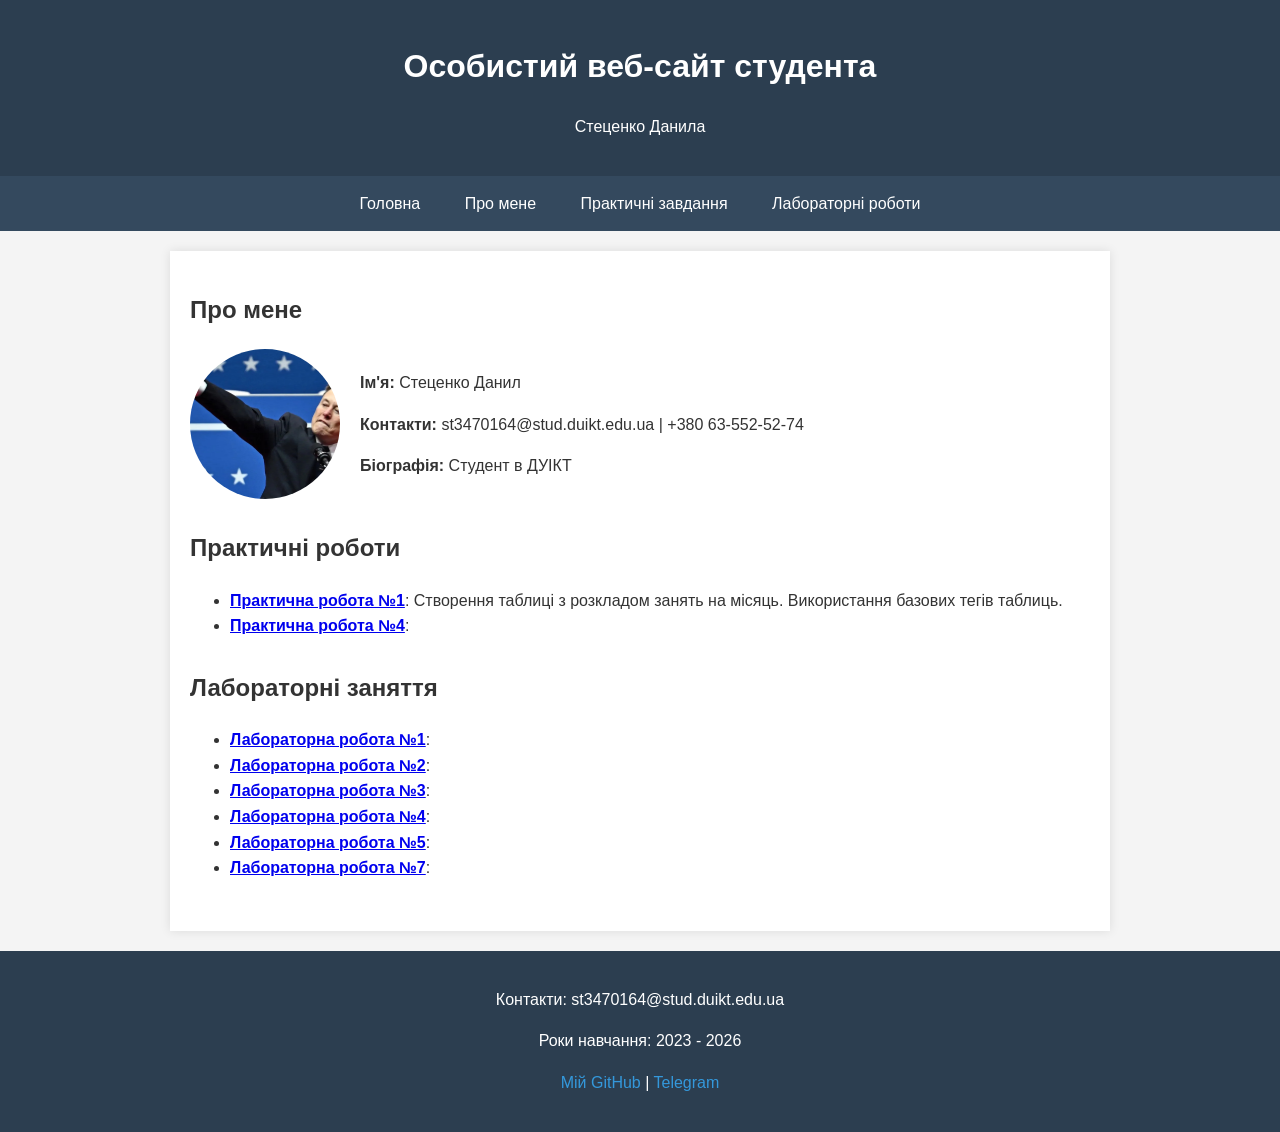
<file: index.html>
<!DOCTYPE html>
<html lang="uk">
<head>
    <meta charset="UTF-8">
    <meta name="viewport" content="width=device-width, initial-scale=1.0">
    <title>Особистий веб-сайт Стеценко Данила</title>
    <link rel="stylesheet" href="css/style.css">
</head>
<body>
    <header>
        <h1>Особистий веб-сайт студента</h1>
        <p>Стеценко Данила</p>
    </header>

    <nav>
        <ul>
            <li><a href="index.html">Головна</a></li>
            <li><a href="#about">Про мене</a></li>
            <li><a href="#practices">Практичні завдання</a></li>
            <li><a href="#labs">Лабораторні роботи</a></li>
        </ul>
    </nav>

    <main>
        <section id="about">
            <h2>Про мене</h2>
            <div class="about-content">
                <img src="img/profile.jpg" alt="Моє фото" class="profile-img">
                <div class="bio">
                    <p><strong>Ім'я:</strong> Стеценко Данил</p>
                    <p><strong>Контакти:</strong> st3470164@stud.duikt.edu.ua | +380 63-552-52-74</p>
                    <p><strong>Біографія:</strong> Студент в ДУІКТ</p>
                </div>
            </div>
        </section>

        <section id="practices">
            <h2>Практичні роботи</h2>
            <ul>
                <li>
                    <strong><a href="practices/practice1.html">Практична робота №1</a></strong>: 
                    Створення таблиці з розкладом занять на місяць. Використання базових тегів таблиць.
                </li>
                <li>
                    <strong><a href="practices/practice4.html">Практична робота №4</a></strong>: 
                    
                </li>
                </ul>
        </section>

        <section id="labs">
            <h2>Лабораторні заняття</h2>
            <ul>
                <li>
                    <strong><a href="labs/lab1.html">Лабораторна робота №1</a></strong>: 
                </li>                
                <li>
                    <strong><a href="labs/lab2.html">Лабораторна робота №2</a></strong>: 
                </li>
                <li>
                    <strong><a href="labs/lab3.html">Лабораторна робота №3</a></strong>:                     
                </li>
                <li>
                    <strong><a href="labs/lab4.html">Лабораторна робота №4</a></strong>: 
                </li>
                <li>
                    <strong><a href="labs/lab5.html">Лабораторна робота №5</a></strong>: 
                </li>
                <li>
                    <strong><a href="./labs/lab7/index.html">Лабораторна робота №7</a></strong>: 
                </li>
                </ul>
        </section>
    </main>

    <footer>
        <p>Контакти: st3470164@stud.duikt.edu.ua</p>
        <p>Роки навчання: 2023 - 2026</p>
        <p>
            <a href="https://github.com/DanylStetsenko" target="_blank">Мій GitHub</a> | 
            <a href="#" target="https://t.me/DanilStetsenko">Telegram</a>
        </p>
    </footer>
</body>
</html>
</file>
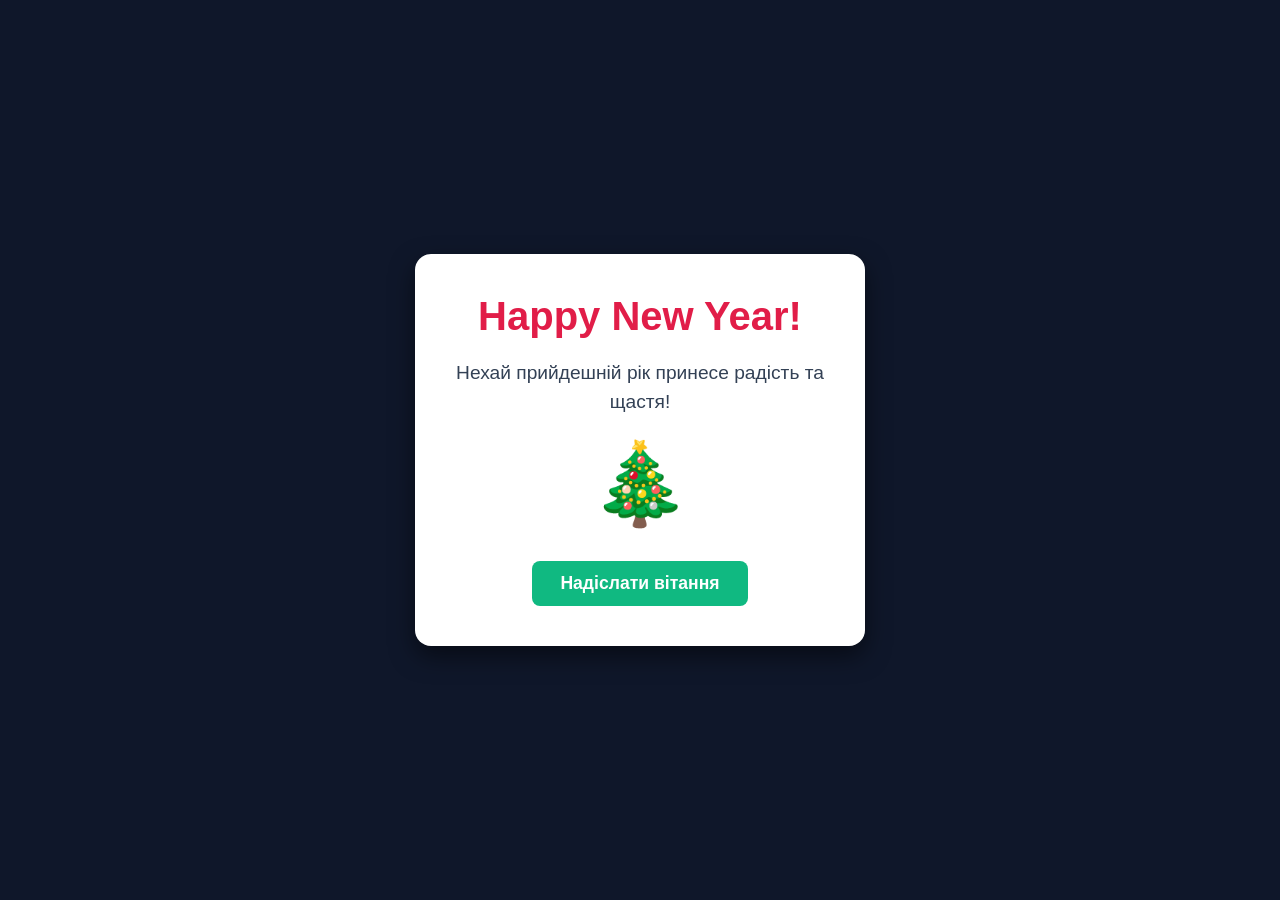
<file: labs/lab7/index.html>
<!DOCTYPE html>
<html lang="uk">
<head>
    <meta charset="UTF-8">
    <meta name="viewport" content="width=device-width, initial-scale=1.0">
    <title>Лабораторна №7</title>
    <link rel="stylesheet" href="./scss/style.css">
</head>
<body class="page">
    
    <div class="card">
        <header class="card__header">
            <h1 class="card__title">Happy New Year!</h1>
        </header>
        
        <div class="card__content">
            <p class="card__text">
                Нехай прийдешній рік принесе радість та щастя!
            </p>
            <div class="card__decoration">🎄</div>
        </div>

        <footer class="card__footer">
            <button class="btn btn--primary">Надіслати вітання</button>
        </footer>
    </div>

</body>
</html>
</file>
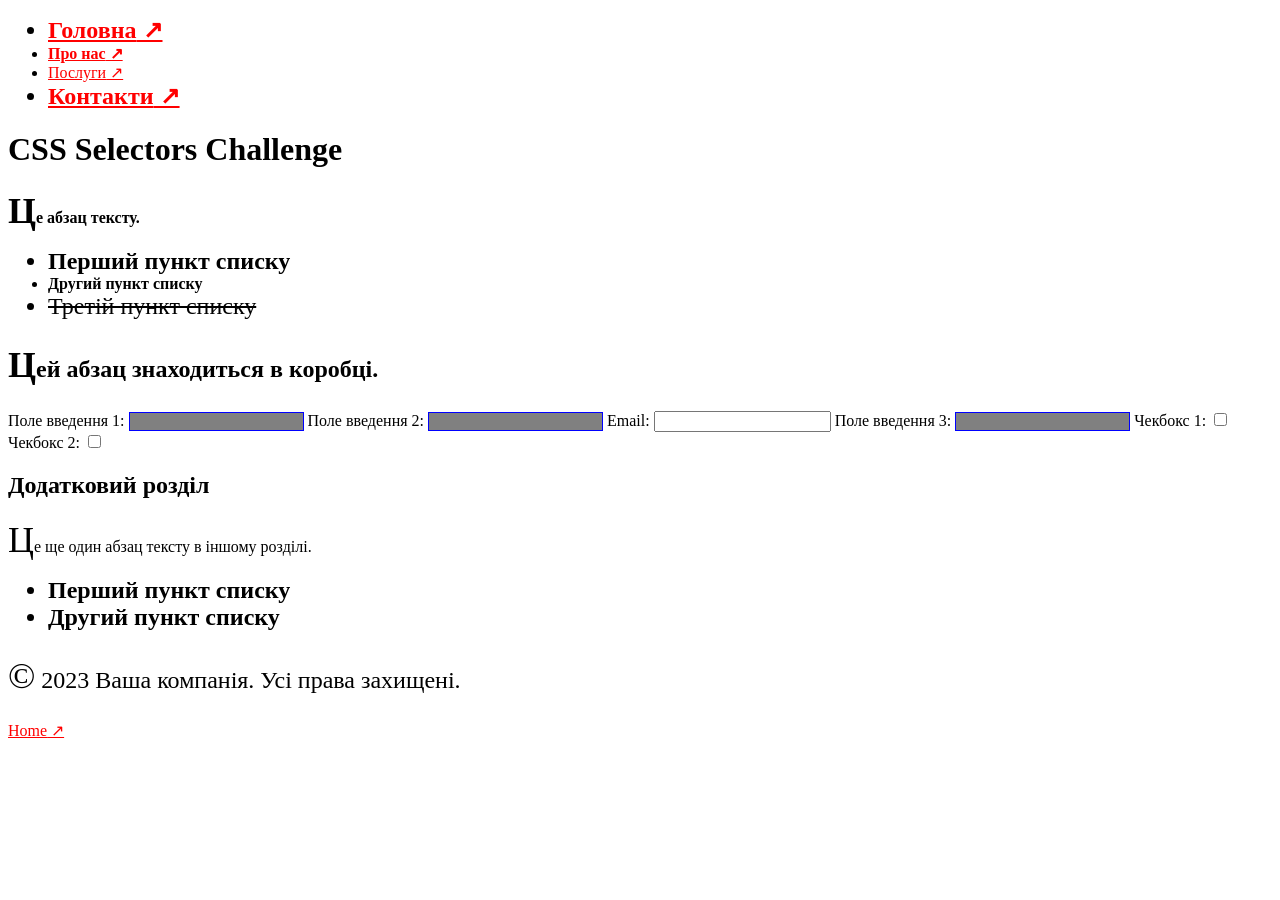
<file: labs/lab2.html>
<!DOCTYPE html>
<html lang="en">
<head>
    <meta charset="UTF-8">
    <meta name="viewport" content="width=device-width, initial-scale=1.0">
    <link rel="stylesheet" href="lab2.css">
    <title>CSS Selectors Challenge</title>
</head>
<body>
    <header>
        <nav>
            <ul>
                <li><a href="#">Головна</a></li>
                <li><a href="https://example.com">Про нас</a></li>
                <li><a href="#">Послуги</a></li>
                <li><a href="http://notrealsite.ua">Контакти</a></li>
            </ul>
        </nav>
    </header>
    <div class="container">
        <h1>CSS Selectors Challenge</h1>
        <p>Це абзац тексту.</p>
        <ul>
            <li>Перший пункт списку</li>
            <li class="special">Другий пункт списку</li>
            <li>Третій пункт списку</li>
        </ul>
        <div class="box">
            <p>Цей абзац знаходиться в коробці.</p>
        </div>
        <form>
            <label for="input1">Поле введення 1:</label>
            <input type="text" id="input1">
            <label for="input2">Поле введення 2:</label>
            <input type="text" id="input2" disabled>
            <label for="email1">Email:</label>
            <input type="email" id="email1">
            <label for="input3">Поле введення 3:</label>
            <input type="text" id="input3">
            <label for="check1">Чекбокс 1:</label>
            <input type="checkbox" id="check1">
            <label for="check2">Чекбокс 2:</label>
            <input type="checkbox" id="check2">
        </form>
    </div>
    <section>
        <h2>Додатковий розділ</h2>
        <p>Це ще один абзац тексту в іншому розділі.</p>
        <ul>
            <li>Перший пункт списку</li>
            <li>Другий пункт списку</li>
        </ul>
    </section>
    <footer>
        <p>&copy; 2023 Ваша компанія. Усі права захищені.</p>
        <a href="#">Home</a>
    </footer>
</body>
</html>
</file>
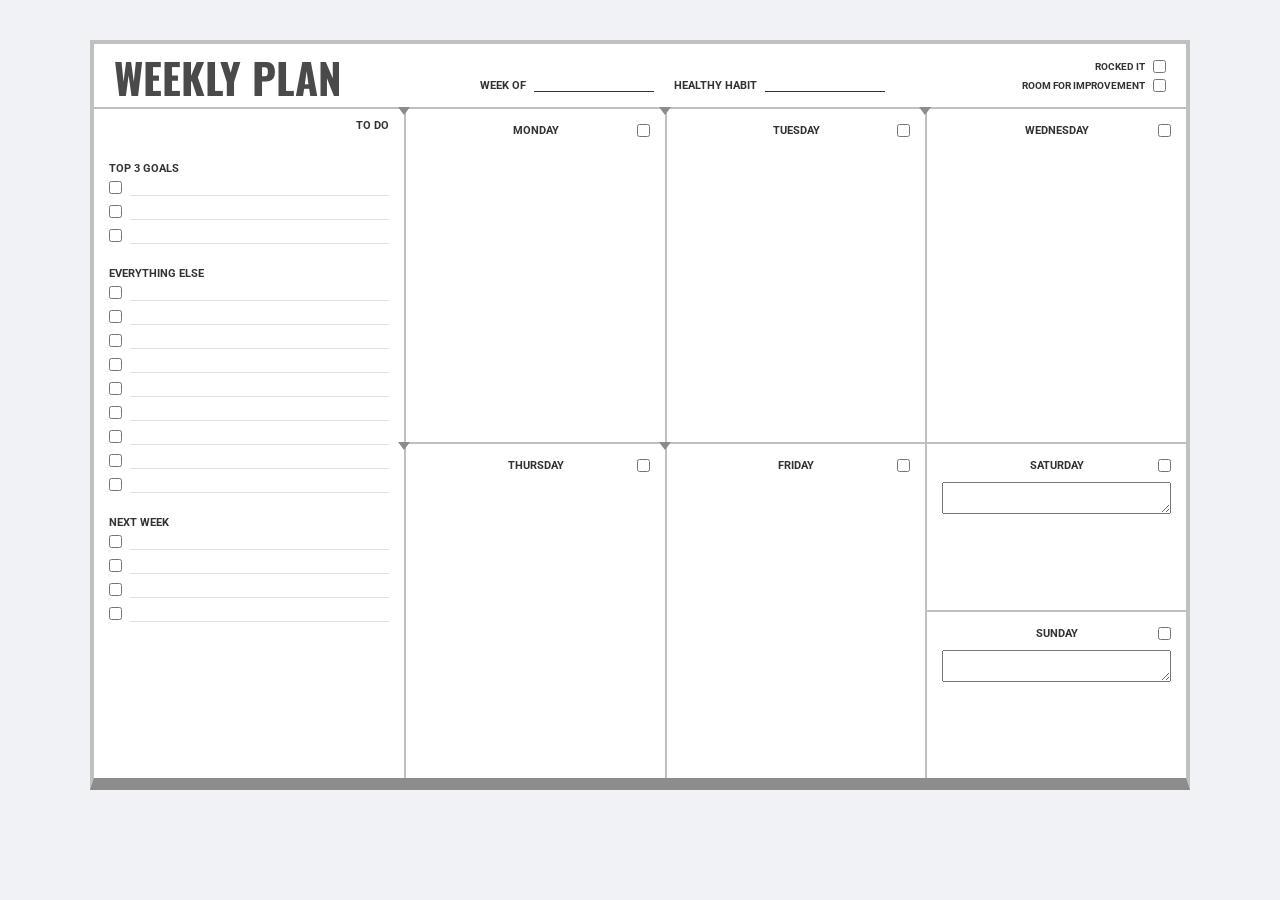
<file: labs/lab4.html>
<!DOCTYPE html>
<html lang="uk">
<head>
    <meta charset="UTF-8">
    <meta name="viewport" content="width=device-width, initial-scale=1.0">
    <title>Лабораторна робота №4 - Планер</title>
    <link href="https://fonts.googleapis.com/css2?family=Oswald:wght@500;700&family=Roboto:wght@400;700&display=swap" rel="stylesheet">
    
    <style>
        * {
            box-sizing: border-box;
            margin: 0;
            padding: 0;
        }

        body {
            background-color: #f0f2f5;
            display: flex;
            justify-content: center;
            padding: 40px 20px;
            font-family: 'Roboto', sans-serif;
            color: #333;
        }

        .planner-wrapper {
            width: 100%;
            max-width: 1100px;
            min-height: 750px;
            /* Товста нижня сіра лінія планера */
            border-bottom: 12px solid #8c8c8c;
            border-left: 4px solid #c0c0c0;
            border-right: 4px solid #c0c0c0;
            border-top: 4px solid #c0c0c0;
            background-color: #c0c0c0; 
            
            display: grid;
            grid-template-columns: 1.2fr 1fr 1fr 1fr;
            grid-template-rows: auto 1fr 1fr;
            gap: 2px;
            
            grid-template-areas:
                "head head head head"
                "todo mon tue wed"
                "todo thu fri wknd";
        }

        .header, .sidebar, .day, .sat, .sun {
            background-color: #ffffff;
            padding: 15px;
        }

        .header {
            grid-area: head;
            display: flex;
            justify-content: space-between;
            align-items: flex-end;
            padding: 15px 20px 10px;
        }

        .header-title {
            font-family: 'Oswald', sans-serif;
            font-size: 42px;
            font-weight: 700;
            color: #4a4a4a;
            line-height: 0.9;
        }

        .header-inputs {
            display: flex;
            gap: 20px;
            margin-bottom: 5px;
        }

        .input-group {
            display: flex;
            align-items: flex-end;
            gap: 8px;
            font-size: 11px;
            font-weight: bold;
        }

        .header-inputs input[type="text"] {
            border: none;
            border-bottom: 1px solid #333;
            outline: none;
            width: 120px;
            font-family: 'Roboto', sans-serif;
            font-size: 12px;
        }

        .header-checks {
            display: flex;
            flex-direction: column;
            gap: 6px;
            font-size: 10px;
            font-weight: bold;
            text-align: right;
            margin-bottom: 5px;
        }

        .check-item {
            display: flex;
            align-items: center;
            justify-content: flex-end;
            gap: 8px;
            cursor: pointer;
        }

        .sidebar {
            grid-area: todo;
            display: flex;
            flex-direction: column;
            padding-top: 10px;
        }

        .sidebar-top-text {
            text-align: right;
            font-size: 11px;
            font-weight: bold;
            margin-bottom: 15px;
        }

        .section-title {
            font-size: 11px;
            font-weight: bold;
            margin-top: 15px;
            margin-bottom: 5px;
        }

        .todo-line {
            display: flex;
            align-items: center;
            margin-bottom: 8px;
            gap: 8px;
        }

        .todo-line input[type="text"] {
            flex-grow: 1;
            border: none;
            border-bottom: 1px solid #e0e0e0;
            outline: none;
            background: transparent;
            font-family: inherit;
        }

        .day {
            display: flex;
            flex-direction: column;
            position: relative;
        }

        .day.mon { grid-area: mon; }
        .day.tue { grid-area: tue; }
        .day.wed { grid-area: wed; }
        .day.thu { grid-area: thu; }
        .day.fri { grid-area: fri; }
        
        .wknd-container {
            grid-area: wknd;
            display: flex;
            flex-direction: column;
            gap: 2px;
            background-color: #c0c0c0; 
        }
        .wknd-container .sat, .wknd-container .sun {
            flex: 1;
            display: flex;
            flex-direction: column;
        }

        .day-header {
            display: flex;
            justify-content: center; 
            align-items: center;
            position: relative;
            margin-bottom: 10px;
            font-size: 11px;
            font-weight: bold;
        }

        .day-header input[type="checkbox"] {
            position: absolute;
            right: 0; 
            cursor: pointer;
        }

        .day textarea {
            flex-grow: 1;
            border: none;
            outline: none;
            resize: none;
            font-family: 'Roboto', sans-serif;
            font-size: 13px;
            background: transparent;
        }

       
        .marker {
            position: absolute;
            top: -2px;
            left: -8px;
            width: 0;
            height: 0;
            border-left: 6px solid transparent;
            border-right: 6px solid transparent;
            border-top: 8px solid #8c8c8c;
            z-index: 10;
        }

    </style>
</head>
<body>

<div class="planner-wrapper">
  
    <div class="header">
        <div class="header-title">WEEKLY PLAN</div>
        <div class="header-inputs">
            <div class="input-group">
                <label>WEEK OF</label>
                <input type="text">
            </div>
            <div class="input-group">
                <label>HEALTHY HABIT</label>
                <input type="text">
            </div>
        </div>
        <div class="header-checks">
            <label class="check-item">ROCKED IT <input type="checkbox"></label>
            <label class="check-item">ROOM FOR IMPROVEMENT <input type="checkbox"></label>
        </div>
    </div>

    <div class="sidebar">
        <div class="sidebar-top-text">TO DO</div>
        
        <div class="section-title">TOP 3 GOALS</div>
    
        <div class="todo-line"><input type="checkbox"><input type="text"></div>
        <div class="todo-line"><input type="checkbox"><input type="text"></div>
        <div class="todo-line"><input type="checkbox"><input type="text"></div>

        <div class="section-title">EVERYTHING ELSE</div>
  
        <div class="todo-line"><input type="checkbox"><input type="text"></div>
        <div class="todo-line"><input type="checkbox"><input type="text"></div>
        <div class="todo-line"><input type="checkbox"><input type="text"></div>
        <div class="todo-line"><input type="checkbox"><input type="text"></div>
        <div class="todo-line"><input type="checkbox"><input type="text"></div>
        <div class="todo-line"><input type="checkbox"><input type="text"></div>
        <div class="todo-line"><input type="checkbox"><input type="text"></div>
        <div class="todo-line"><input type="checkbox"><input type="text"></div>
        <div class="todo-line"><input type="checkbox"><input type="text"></div>

        <div class="section-title">NEXT WEEK</div>
       
        <div class="todo-line"><input type="checkbox"><input type="text"></div>
        <div class="todo-line"><input type="checkbox"><input type="text"></div>
        <div class="todo-line"><input type="checkbox"><input type="text"></div>
        <div class="todo-line"><input type="checkbox"><input type="text"></div>
    </div>

  
    <div class="day mon">
        <div class="marker"></div> 
        <div class="day-header"><span>MONDAY</span><input type="checkbox"></div>
        <textarea></textarea>
    </div>

    <div class="day tue">
        <div class="marker"></div>
        <div class="day-header"><span>TUESDAY</span><input type="checkbox"></div>
        <textarea></textarea>
    </div>

    <div class="day wed">
        <div class="marker"></div>
        <div class="day-header"><span>WEDNESDAY</span><input type="checkbox"></div>
        <textarea></textarea>
    </div>

    <div class="day thu">
        <div class="marker"></div>
        <div class="day-header"><span>THURSDAY</span><input type="checkbox"></div>
        <textarea></textarea>
    </div>

    <div class="day fri">
        <div class="marker"></div>
        <div class="day-header"><span>FRIDAY</span><input type="checkbox"></div>
        <textarea></textarea>
    </div>

    
    <div class="wknd-container">
        <div class="sat">
            <div class="day-header"><span>SATURDAY</span><input type="checkbox"></div>
            <textarea></textarea>
        </div>
        <div class="sun">
            <div class="day-header"><span>SUNDAY</span><input type="checkbox"></div>
            <textarea></textarea>
        </div>
    </div>

</div>

</body>
</html>
</file>
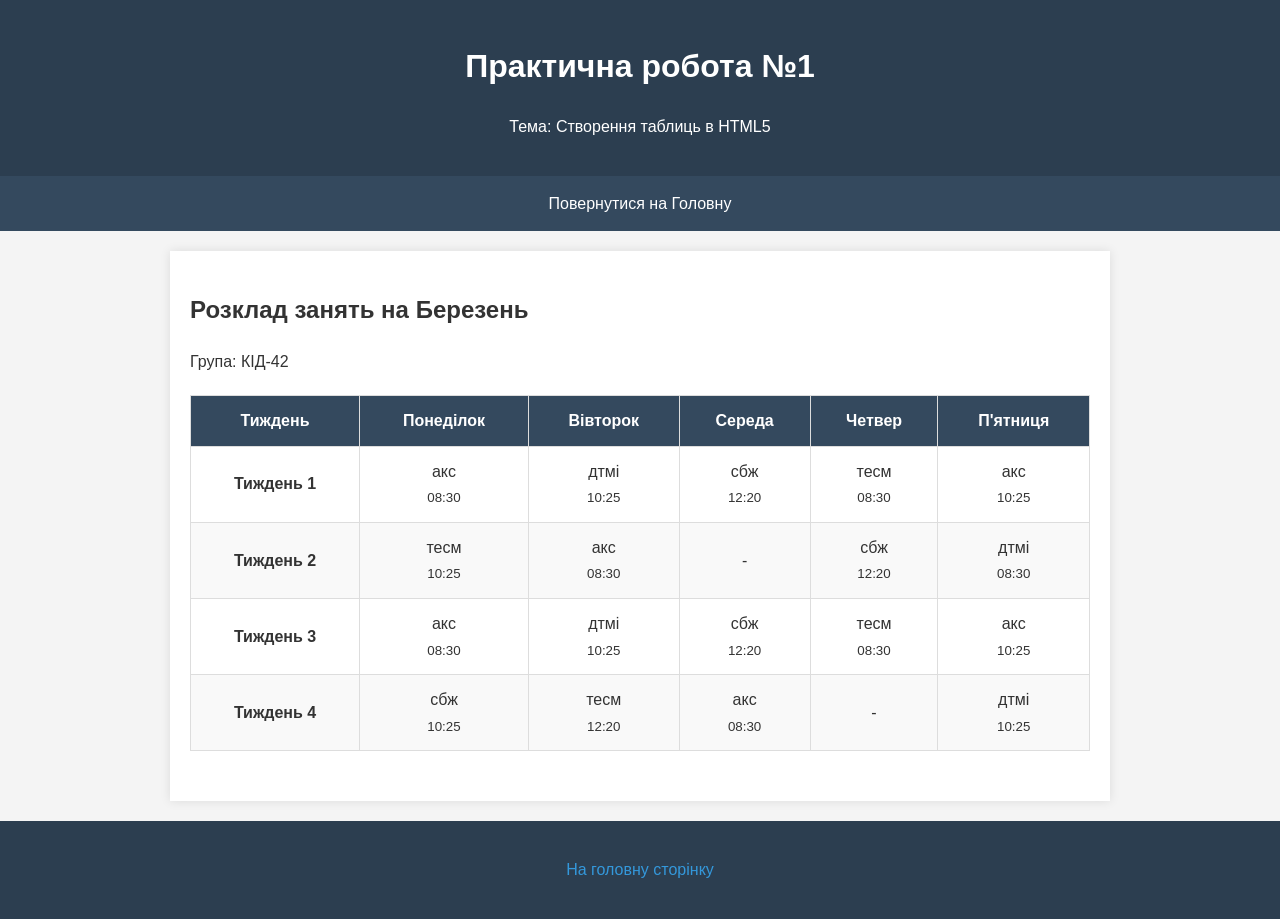
<file: practices/practice-1.html>
<!DOCTYPE html>
<html lang="uk">
<head>
    <meta charset="UTF-8">
    <meta name="viewport" content="width=device-width, initial-scale=1.0">
    <title>Практична робота №1 | Розклад</title>
    <link rel="stylesheet" href="../css/style.css">
</head>
<body>
    <header>
        <h1>Практична робота №1</h1>
        <p>Тема: Створення таблиць в HTML5</p>
    </header>

    <nav>
        <ul>
            <li><a href="../index.html">Повернутися на Головну</a></li>
        </ul>
    </nav>

    <main>
        <section>
            <h2>Розклад занять на Березень</h2>
            <p>Група: КІД-42</p>
            
            <table class="schedule-table">
                <thead>
                    <tr>
                        <th>Тиждень</th>
                        <th>Понеділок</th>
                        <th>Вівторок</th>
                        <th>Середа</th>
                        <th>Четвер</th>
                        <th>П'ятниця</th>
                    </tr>
                </thead>
                <tbody>
                    <tr>
                        <td><strong>Тиждень 1</strong></td>
                        <td>акс <br><small>08:30</small></td>
                        <td>дтмі <br><small>10:25</small></td>
                        <td>сбж <br><small>12:20</small></td>
                        <td>тесм <br><small>08:30</small></td>
                        <td>акс <br><small>10:25</small></td>
                    </tr>
                    <tr>
                        <td><strong>Тиждень 2</strong></td>
                        <td>тесм <br><small>10:25</small></td>
                        <td>акс <br><small>08:30</small></td>
                        <td>-</td>
                        <td>сбж <br><small>12:20</small></td>
                        <td>дтмі <br><small>08:30</small></td>
                    </tr>
                    <tr>
                        <td><strong>Тиждень 3</strong></td>
                        <td>акс <br><small>08:30</small></td>
                        <td>дтмі <br><small>10:25</small></td>
                        <td>сбж <br><small>12:20</small></td>
                        <td>тесм <br><small>08:30</small></td>
                        <td>акс <br><small>10:25</small></td>
                    </tr>
                    <tr>
                        <td><strong>Тиждень 4</strong></td>
                        <td>сбж <br><small>10:25</small></td>
                        <td>тесм <br><small>12:20</small></td>
                        <td>акс <br><small>08:30</small></td>
                        <td>-</td>
                        <td>дтмі <br><small>10:25</small></td>
                    </tr>
                </tbody>
            </table>
        </section>
    </main>

    <footer>
        <p><a href="../index.html">На головну сторінку</a></p>
    </footer>
</body>
</html>
</file>
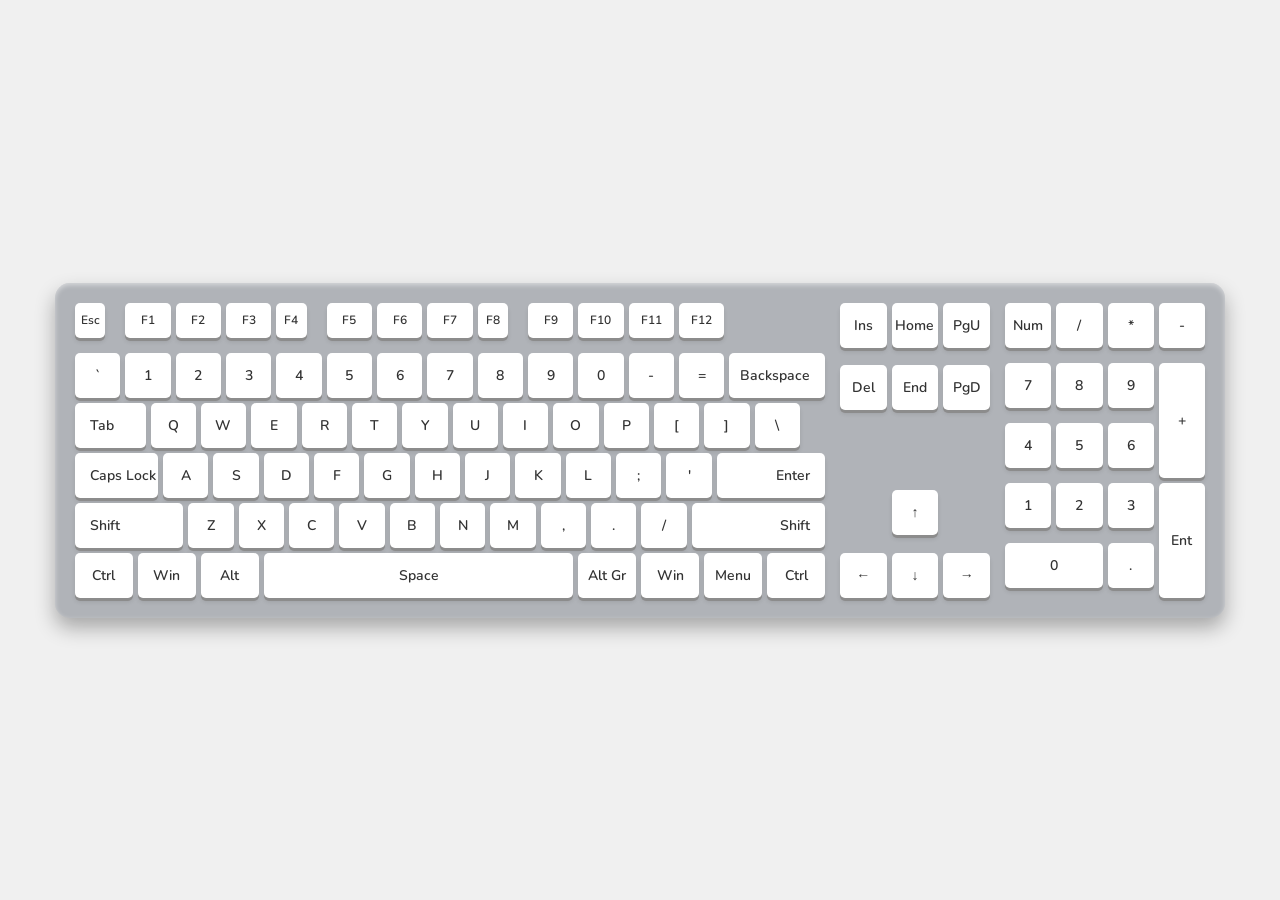
<file: practices/practice4.html>
<!DOCTYPE html>
<html lang="uk">
<head>
    <meta charset="UTF-8">
    <meta name="viewport" content="width=device-width, initial-scale=1.0">
    <title>Практична робота №4 - Клавіатура</title>
    <link href="https://fonts.googleapis.com/css2?family=Nunito:wght@400;600;700&display=swap" rel="stylesheet">
    
    <style>
        body {
            background-color: #f0f0f0;
            display: flex;
            justify-content: center;
            align-items: center;
            height: 100vh;
            margin: 0;
            font-family: 'Nunito', sans-serif; 
        }

        .keyboard-base {
            background-color: #b0b3b8;
            padding: 20px;
            border-radius: 15px;
            box-shadow: 0 10px 20px rgba(0, 0, 0, 0.3), inset 0 2px 5px rgba(255, 255, 255, 0.5);
            display: flex;
            gap: 15px;
        }

        .main-keys {
            display: grid;
            grid-template-columns: repeat(60, 1fr); 
            grid-gap: 5px;
            width: 750px;
        }

        .nav-keys {
            display: grid;
            grid-template-columns: repeat(3, 1fr);
            grid-gap: 5px;
            width: 150px;
            align-content: space-between;
        }

        .numpad {
            display: grid;
            grid-template-columns: repeat(4, 1fr);
            grid-gap: 5px;
            width: 200px;
        }

        .key {
            background-color: #ffffff;
            color: #333;
            border-radius: 5px;
            display: flex;
            justify-content: center;
            align-items: center;
            font-size: 14px;
            font-weight: 600;
            cursor: pointer;
            user-select: none;
            transition: all 0.1s ease;
            height: 45px;
            box-shadow: 0 3px 0 #8c8c8c, 0 4px 4px rgba(0,0,0,0.1);
        }

        .main-keys .key {
            grid-column: span 4; 
        }

        .key.esc { grid-column: 1 / span 4; margin-right: 15px; }
        .key.tilde { grid-column: 1 / span 4; }
        .key.tab { grid-column: 1 / span 6; justify-content: flex-start; padding-left: 15px; }
        .key.caps { grid-column: 1 / span 7; justify-content: flex-start; padding-left: 15px; }
        .key.shift-l { grid-column: 1 / span 9; justify-content: flex-start; padding-left: 15px; }
        .key.ctrl-l { grid-column: 1 / span 5; } 

        .key.f-key { height: 35px; margin-bottom: 10px; font-size: 12px; }
        .key.backspace { grid-column: span 8; justify-content: flex-end; padding-right: 15px; }
        .key.slash { grid-column: span 6; } /* Правильна ширина для \ */
        .key.enter { grid-column: span 9; justify-content: flex-end; padding-right: 15px; }
        .key.shift-r { grid-column: span 11; justify-content: flex-end; padding-right: 15px; }
        .key.ctrl { grid-column: span 5; }
        .key.space { grid-column: span 25; } 
        
        .key.numpad-zero { grid-column: span 2; }
        .key.numpad-enter { grid-row: span 2; height: auto; }
        .key.numpad-plus { grid-row: span 2; height: auto; }
        
        .key.numpad-zero { grid-column: span 2; }
        .key.numpad-enter { grid-row: span 2; height: auto; }
        .key.numpad-plus { grid-row: span 2; height: auto; }

        .key:hover {
            background-color: #f4f4f4;
            color: #000;
        }

        .key:active {
            transform: translateY(3px);
            box-shadow: 0 0px 0 #8c8c8c, 0 1px 1px rgba(0,0,0,0.1); 
            background-color: #e8e8e8;
        }

        .f-group-gap { margin-right: 15px; }

    </style>
</head>
<body>

<div class="keyboard-base">
    <div class="main-keys">
        <div class="key f-key esc">Esc</div>
        <div class="key f-key">F1</div><div class="key f-key">F2</div><div class="key f-key">F3</div><div class="key f-key f-group-gap">F4</div>
        <div class="key f-key">F5</div><div class="key f-key">F6</div><div class="key f-key">F7</div><div class="key f-key f-group-gap">F8</div>
        <div class="key f-key">F9</div><div class="key f-key">F10</div><div class="key f-key">F11</div><div class="key f-key">F12</div>

        <div class="key tilde">`</div><div class="key">1</div><div class="key">2</div><div class="key">3</div>
        <div class="key">4</div><div class="key">5</div><div class="key">6</div><div class="key">7</div>
        <div class="key">8</div><div class="key">9</div><div class="key">0</div><div class="key">-</div>
        <div class="key">=</div><div class="key backspace">Backspace</div>

        <div class="key tab">Tab</div>
        <div class="key">Q</div><div class="key">W</div><div class="key">E</div><div class="key">R</div>
        <div class="key">T</div><div class="key">Y</div><div class="key">U</div><div class="key">I</div>
        <div class="key">O</div><div class="key">P</div><div class="key">[</div><div class="key">]</div>
        <div class="key">\</div>

        <div class="key caps">Caps Lock</div>
        <div class="key">A</div><div class="key">S</div><div class="key">D</div><div class="key">F</div>
        <div class="key">G</div><div class="key">H</div><div class="key">J</div><div class="key">K</div>
        <div class="key">L</div><div class="key">;</div><div class="key">'</div>
        <div class="key enter">Enter</div>

        <div class="key shift-l">Shift</div>
        <div class="key">Z</div><div class="key">X</div><div class="key">C</div><div class="key">V</div>
        <div class="key">B</div><div class="key">N</div><div class="key">M</div><div class="key">,</div>
        <div class="key">.</div><div class="key">/</div>
        <div class="key shift-r">Shift</div>

        <div class="key ctrl">Ctrl</div>
        <div class="key ctrl">Win</div>
        <div class="key ctrl">Alt</div>
        <div class="key space">Space</div>
        <div class="key ctrl">Alt Gr</div>
        <div class="key ctrl">Win</div>
        <div class="key ctrl">Menu</div>
        <div class="key ctrl">Ctrl</div>
    </div>

    <div class="nav-keys">
        <div class="key">Ins</div><div class="key">Home</div><div class="key">PgU</div>
        <div class="key">Del</div><div class="key">End</div><div class="key">PgD</div>
        
        <div style="grid-column: span 3; height: 45px;"></div>
        
        <div></div><div class="key">↑</div><div></div>
        <div class="key">←</div><div class="key">↓</div><div class="key">→</div>
    </div>

    <div class="numpad">
        <div class="key">Num</div><div class="key">/</div><div class="key">*</div><div class="key">-</div>
        <div class="key">7</div><div class="key">8</div><div class="key">9</div><div class="key numpad-plus">+</div>
        <div class="key">4</div><div class="key">5</div><div class="key">6</div>
        <div class="key">1</div><div class="key">2</div><div class="key">3</div><div class="key numpad-enter">Ent</div>
        <div class="key numpad-zero">0</div><div class="key">.</div>
    </div>
</div>

</body>
</html>
</file>
<file: css/style.css>
/* Базові налаштування */
body {
    font-family: Arial, sans-serif;
    line-height: 1.6;
    margin: 0;
    padding: 0;
    background-color: #f4f4f4;
    color: #333;
}

header {
    background: #2c3e50;
    color: #ffffff;
    padding: 20px 0;
    text-align: center;
}

nav {
    background: #34495e;
    color: #ffffff;
}

nav ul {
    padding: 0;
    margin: 0;
    list-style: none;
    text-align: center;
}

nav li {
    display: inline;
}

nav a {
    color: #ffffff;
    text-decoration: none;
    padding: 15px 20px;
    display: inline-block;
}

nav a:hover {
    background: #2c3e50;
}

main {
    padding: 20px;
    max-width: 900px;
    margin: 20px auto;
    background: #ffffff;
    box-shadow: 0 0 10px rgba(0,0,0,0.1);
}

section {
    margin-bottom: 30px;
}

/* Секція "Про мене" */
.about-content {
    display: flex;
    gap: 20px;
    align-items: center;
}

.profile-img {
    width: 150px;
    height: 150px;
    border-radius: 50%;
    object-fit: cover;
    background-color: #ddd; /* Заглушка, якщо немає фото */
}

/* Таблиця розкладу */
.schedule-table {
    width: 100%;
    border-collapse: collapse;
    margin-top: 20px;
}

.schedule-table th, .schedule-table td {
    border: 1px solid #ddd;
    padding: 12px;
    text-align: center;
}

.schedule-table th {
    background-color: #34495e;
    color: white;
}

.schedule-table tr:nth-child(even) {
    background-color: #f9f9f9;
}

footer {
    text-align: center;
    padding: 20px;
    background: #2c3e50;
    color: #ffffff;
    margin-top: 20px;
}

footer a {
    color: #3498db;
    text-decoration: none;
}
</file>
<file: labs/lab7/scss/style.css>
* {
  box-sizing: border-box;
  margin: 0;
  padding: 0;
}

.page {
  background-color: #0f172a;
  font-family: "Segoe UI", Tahoma, Geneva, Verdana, sans-serif;
  display: flex;
  justify-content: center;
  align-items: center;
  min-height: 100vh;
  color: #334155;
}

.card {
  background-color: #ffffff;
  border-radius: 16px;
  padding: 40px;
  max-width: 450px;
  text-align: center;
  box-shadow: 0 10px 25px rgba(0, 0, 0, 0.5);
}
.card__header {
  margin-bottom: 20px;
}
.card__title {
  color: #e11d48;
  font-size: 2.5rem;
  margin-bottom: 10px;
}
.card__content {
  margin-bottom: 30px;
}
.card__text {
  font-size: 1.2rem;
  line-height: 1.5;
  margin-bottom: 20px;
}
.card__decoration {
  font-size: 5rem;
  animation: bounce 2s infinite;
}
.card__footer {
  margin-top: 20px;
}

.btn {
  padding: 12px 28px;
  border: none;
  border-radius: 8px;
  font-size: 1.1rem;
  font-weight: bold;
  cursor: pointer;
  transition: background-color 0.3s ease, transform 0.1s ease;
}
.btn--primary {
  background-color: #10b981;
  color: #fff;
}
.btn--primary:hover {
  background-color: #059669;
}
.btn--primary:active {
  transform: translateY(2px);
}

@keyframes bounce {
  0%, 20%, 50%, 80%, 100% {
    transform: translateY(0);
  }
  40% {
    transform: translateY(-15px);
  }
  60% {
    transform: translateY(-7px);
  }
}/*# sourceMappingURL=style.css.map */
</file>
<file: labs/lab2.css>
li:first-child {
    font-weight: bold;
}

a:last-child {
    color: red;
}

input:disabled {
    background-color: gray;
}

div > p {
    font-weight: 600; 
}


[href^="https"] {
    color: green;
}

input[type="text"] {
    border: 1px solid blue;
}

li:first-child, li:last-child {
    font-size: 24px;
}

div p {
    font-size: 16px;
}

input:checked {
    background-color: lightblue;
}

li > a {
    text-decoration: underline;
}

li:nth-child(even) {
    font-weight: bold;
}

input[type="text"]:not(:disabled) {
    background-color: grey;
}

p:first-child {
    font-size: 24px;
}

li.special + li {
    text-decoration: line-through;
}

p::first-letter {
    font-size: 36px;
}

a::after {
    content: " ↗"; 
}
</file>
